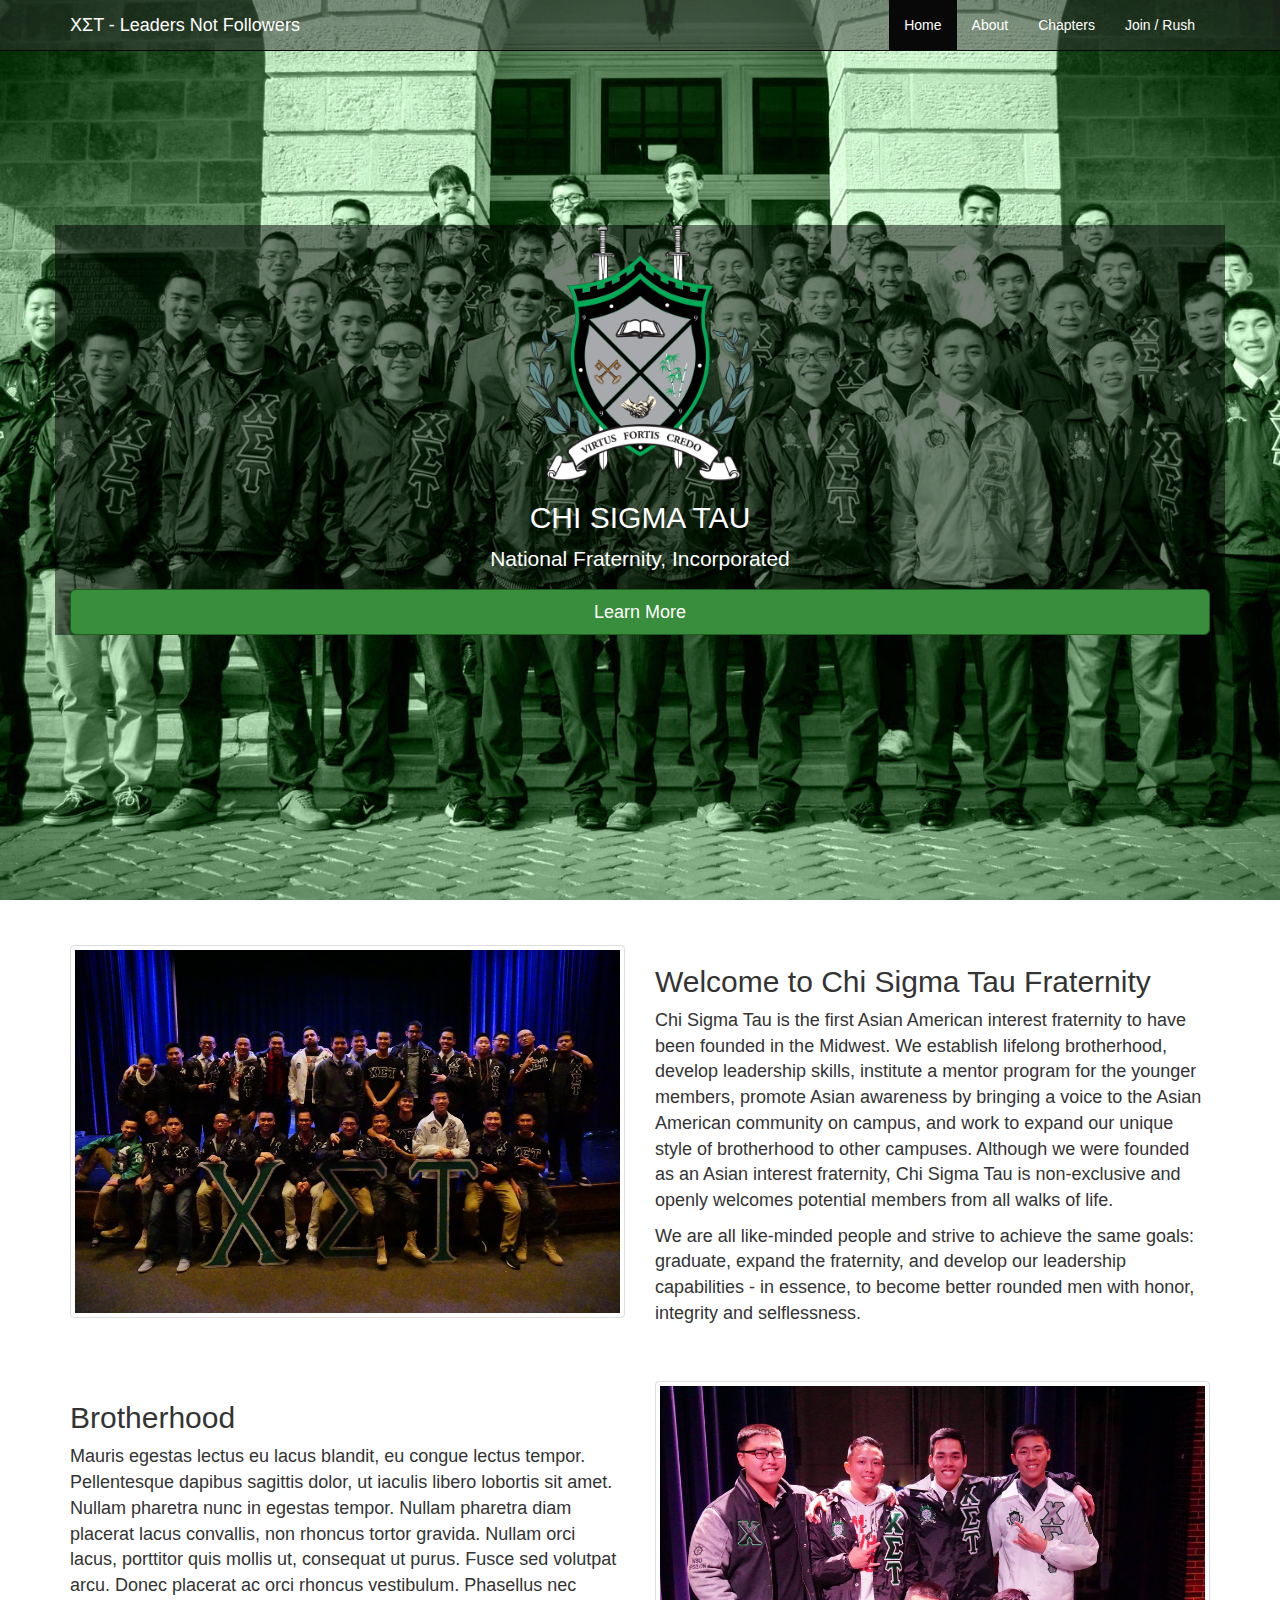
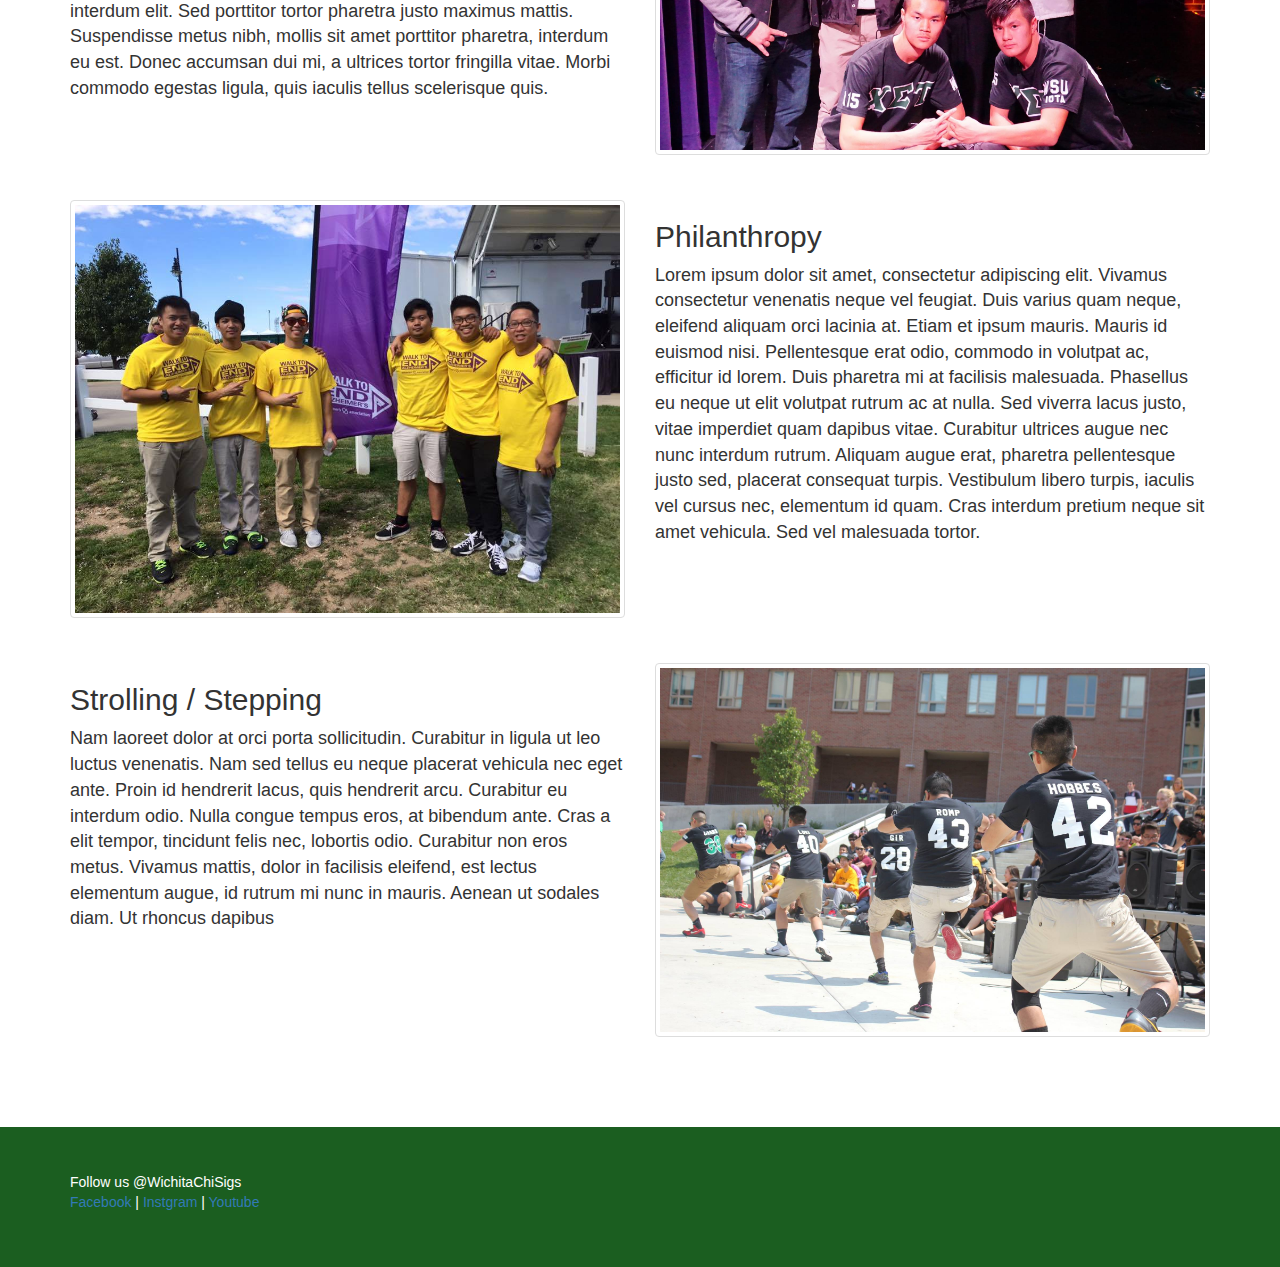
<file: index.html>
<!DOCTYPE html>
<html>
<head>
    <meta charset="utf-8">
    <meta http-equiv="x-ua-compatible" content="IE=edge">
    <meta name="viewport" content="width=device-width, initial-scale=1, maximum-scale=1, user-scalable=no">

    <meta name="description" content="">
    <meta name="author" content="">
    <link rel="manifest" href="manifest.json">
    <meta name="mobile-web-app-capable" content="yes">
    <link rel="icon" href="/favicon.png">

    <title>XΣT - Wichita State</title>
    <link rel="stylesheet" href="https://maxcdn.bootstrapcdn.com/bootstrap/3.3.6/css/bootstrap.min.css">
    <link rel="stylesheet" href="/assets/css/style.css">
</head>
<body>

<!--<nav class="navbar navbar-inverse navbar-static-top" data-spy="affix" data-offset-top="500">-->
<nav class="navbar navbar-inverse navbar-static-top" id="nav">
    <div class="container">
        <div class="navbar-header">
            <button type="button" class="navbar-toggle collapsed" data-toggle="collapse" data-target="#navbar" aria-expanded="false" aria-controls="navbar">
                <span class="sr-only">Toggle navigation</span>
                <span class="icon-bar"></span>
                <span class="icon-bar"></span>
                <span class="icon-bar"></span>
            </button>
            <a class="navbar-brand" href="/">XΣT - Leaders Not Followers</a>
        </div>
        <div id="navbar" class="collapse navbar-collapse navbar-right">
            <ul class="nav navbar-nav">
                <li class="active"><a href="/">Home</a></li>
                <li><a href="/about.html">About</a></li>
                <li><a href="/about.html#chapters">Chapters</a></li>
                <li><a href="/rush.html">Join / Rush</a></li>
            </ul>
        </div>
    </div>
</nav>

<div class="jumbotron home-main" id="home-main">
    <div class="home-main-center">
        <div class="container home-main-container">
            <img class="home-main-crest" src="/assets/images/crest.png">
            <h2>CHI SIGMA TAU</h2>
            <p>National Fraternity, Incorporated</p>
            <a href="/about.html" class="btn btn-block btn-lg btn-success btn-green">Learn More</a>
        </div>
    </div>
</div>


<div class="container home-content">
    <div class="row" id="home-content-1">
        <!--Welcome-->
        <div class="col-xs-12 col-md-6 col-md-push-6">
            <h2>Welcome to Chi Sigma Tau Fraternity</h2>
            <p>Chi Sigma Tau is the first Asian American interest fraternity to have been founded in the Midwest. We
                establish lifelong brotherhood, develop leadership skills, institute a mentor program for the younger
                members, promote Asian awareness by bringing a voice to the Asian American community on campus, and work
                to expand our unique style of brotherhood to other campuses. Although we were founded as an Asian
                interest fraternity, Chi Sigma Tau is non-exclusive and openly welcomes potential members from all walks
                of life.</p>
            <p>We are all like-minded people and strive to achieve the same goals: graduate, expand the fraternity, and
                develop our leadership capabilities - in essence, to become better rounded men with honor, integrity and
                selflessness.</p>
        </div>
        <div class="col-xs-12 col-md-6 col-md-pull-6">
            <img class="img-responsive img-thumbnail" src="/assets/images/image01.jpg">
        </div>
    </div>
    <div class="row" id="home-content-2">
        <!--Brotherhood-->
        <div class="col-xs-12 col-md-6">
            <h2>Brotherhood</h2>
            <p>
                Mauris egestas lectus eu lacus blandit, eu congue lectus tempor. Pellentesque dapibus sagittis dolor, ut
                iaculis libero lobortis sit amet. Nullam pharetra nunc in egestas tempor. Nullam pharetra diam placerat
                lacus convallis, non rhoncus tortor gravida. Nullam orci lacus, porttitor quis mollis ut, consequat ut
                purus. Fusce sed volutpat arcu. Donec placerat ac orci rhoncus vestibulum. Phasellus nec interdum elit.
                Sed porttitor tortor pharetra justo maximus mattis. Suspendisse metus nibh, mollis sit amet porttitor
                pharetra, interdum eu est. Donec accumsan dui mi, a ultrices tortor fringilla vitae. Morbi commodo
                egestas ligula, quis iaculis tellus scelerisque quis.
            </p>
        </div>
        <div class="col-xs-12 col-md-6">
            <img class="img-responsive img-thumbnail" src="/assets/images/image02.jpg">
        </div>
    </div>
    <div class="row" id="home-content-3">
        <!--Philanthropy-->
        <div class="col-xs-12 col-md-6 col-md-push-6">
            <h2>Philanthropy</h2>
            <p>Lorem ipsum dolor sit amet, consectetur adipiscing elit. Vivamus consectetur venenatis neque vel feugiat.
                Duis varius quam neque, eleifend aliquam orci lacinia at. Etiam et ipsum mauris. Mauris id euismod nisi.
                Pellentesque erat odio, commodo in volutpat ac, efficitur id lorem. Duis pharetra mi at facilisis
                malesuada. Phasellus eu neque ut elit volutpat rutrum ac at nulla. Sed viverra lacus justo, vitae
                imperdiet quam dapibus vitae. Curabitur ultrices augue nec nunc interdum rutrum. Aliquam augue erat,
                pharetra pellentesque justo sed, placerat consequat turpis. Vestibulum libero turpis, iaculis vel cursus
                nec, elementum id quam. Cras interdum pretium neque sit amet vehicula. Sed vel malesuada tortor.</p>
        </div>
        <div class="col-xs-12 col-md-6 col-md-pull-6">
            <img class="img-responsive img-thumbnail" src="/assets/images/image03.jpg">
        </div>
    </div>
    <div class="row" id="home-content-4">
        <!--Strolling / Step-->
        <div class="col-xs-12 col-md-6">
            <h2>Strolling / Stepping</h2>
            <p>Nam laoreet dolor at orci porta sollicitudin. Curabitur in ligula ut leo luctus venenatis. Nam sed
                tellus eu neque placerat vehicula nec eget ante. Proin id hendrerit lacus, quis hendrerit arcu.
                Curabitur eu interdum odio. Nulla congue tempus eros, at bibendum ante. Cras a elit tempor, tincidunt
                felis nec, lobortis odio. Curabitur non eros metus. Vivamus mattis, dolor in facilisis eleifend, est
                lectus elementum augue, id rutrum mi nunc in mauris. Aenean ut sodales diam. Ut rhoncus dapibus
            </p>
        </div>
        <div class="col-xs-12 col-md-6">
            <img class="img-responsive img-thumbnail" src="/assets/images/image04.jpg">
        </div>
    </div>
</div>
<div class="footer">
    <div class="container">
        <p>
        Follow us @WichitaChiSigs<br />
        <a href="https://www.facebook.com/wichitachisigs" target="_blank">Facebook</a> |
        <a href="https://www.instagram.com/wichitachisigs/" target="_blank">Instgram</a> |
        <a href="https://www.youtube.com/channel/UCK3AIk65nLzqud34vdMKmAA" target="_blank">Youtube</a>
        </p>
    </div>
</div>
<!-- Javascript -->

<script src="https://ajax.googleapis.com/ajax/libs/jquery/1.11.3/jquery.min.js"></script>
<script src="https://maxcdn.bootstrapcdn.com/bootstrap/3.3.6/js/bootstrap.min.js"></script>
<script>
    $("#nav").affix({
        offset: {
            top: $("#home-main").outerHeight(true) - $("#nav").outerHeight(true),
            bottom: 0
        }
    });
</script>
</body>
</html>
</file>
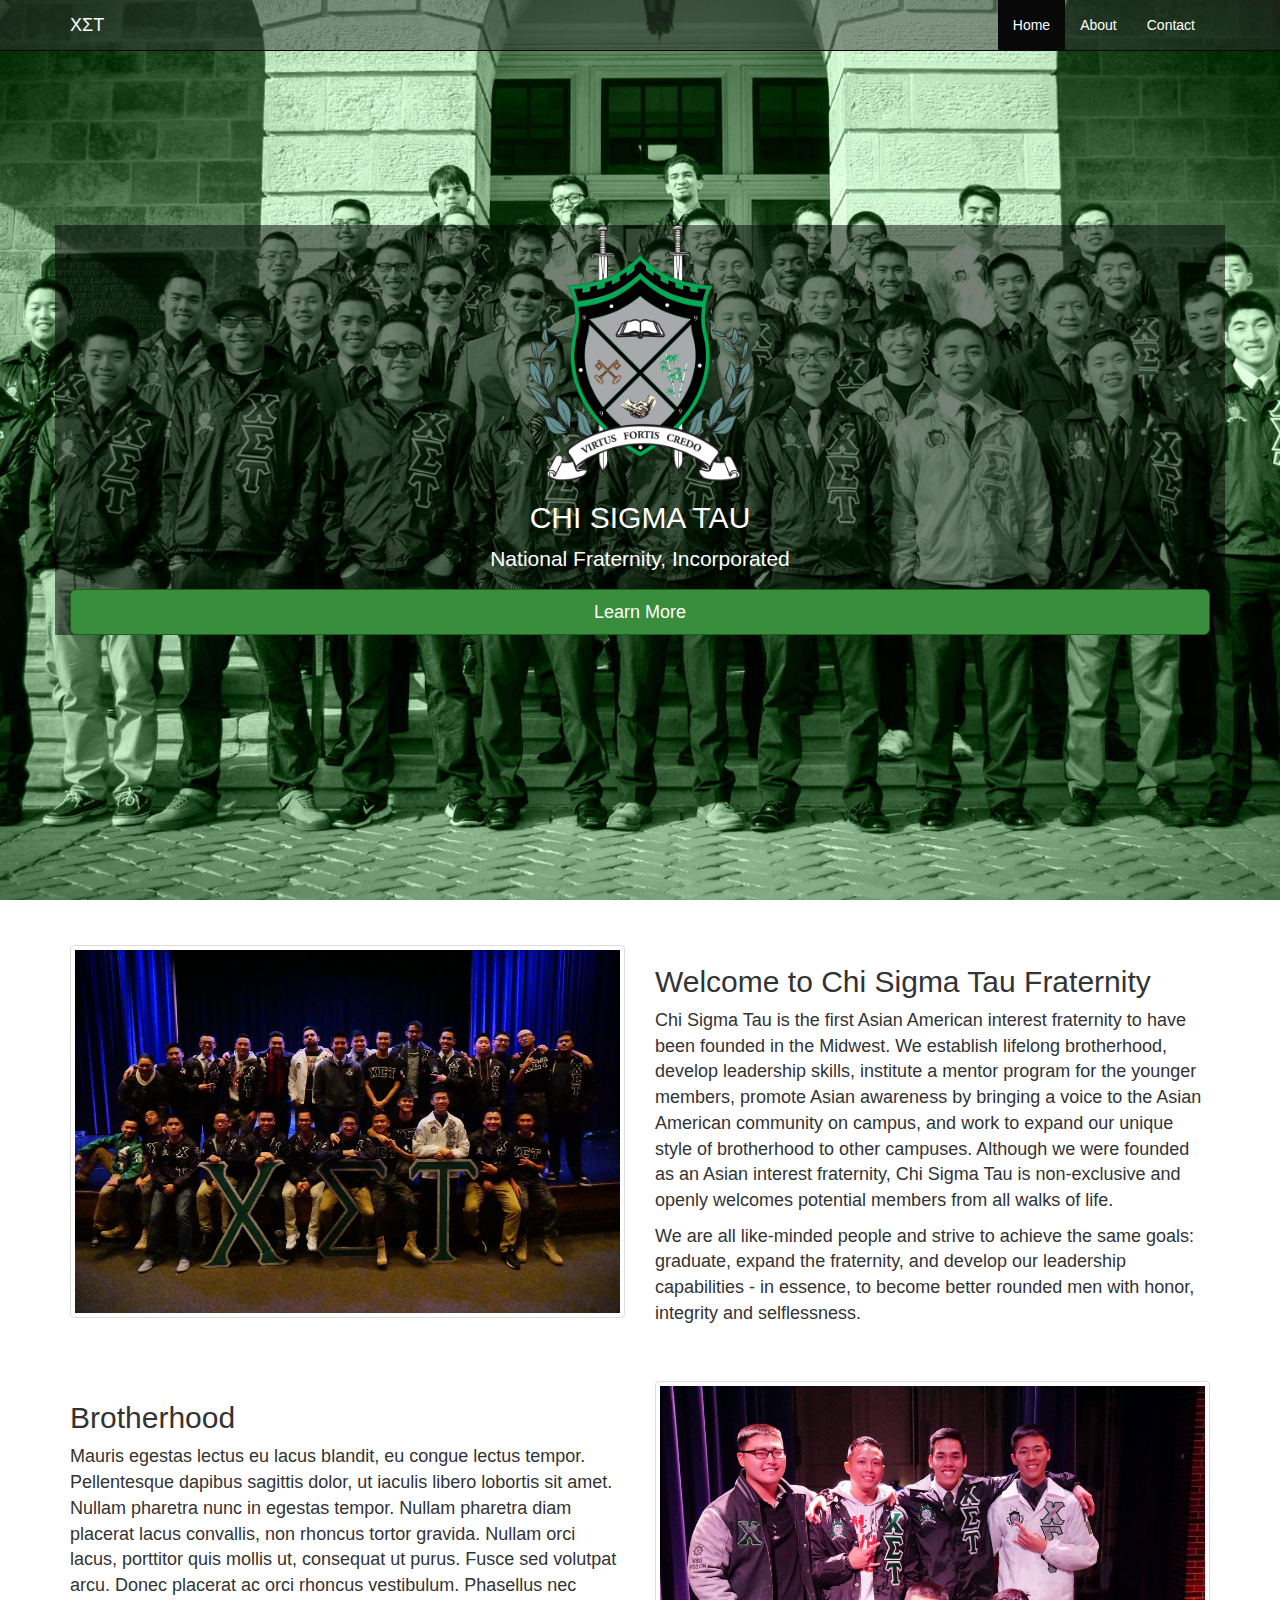
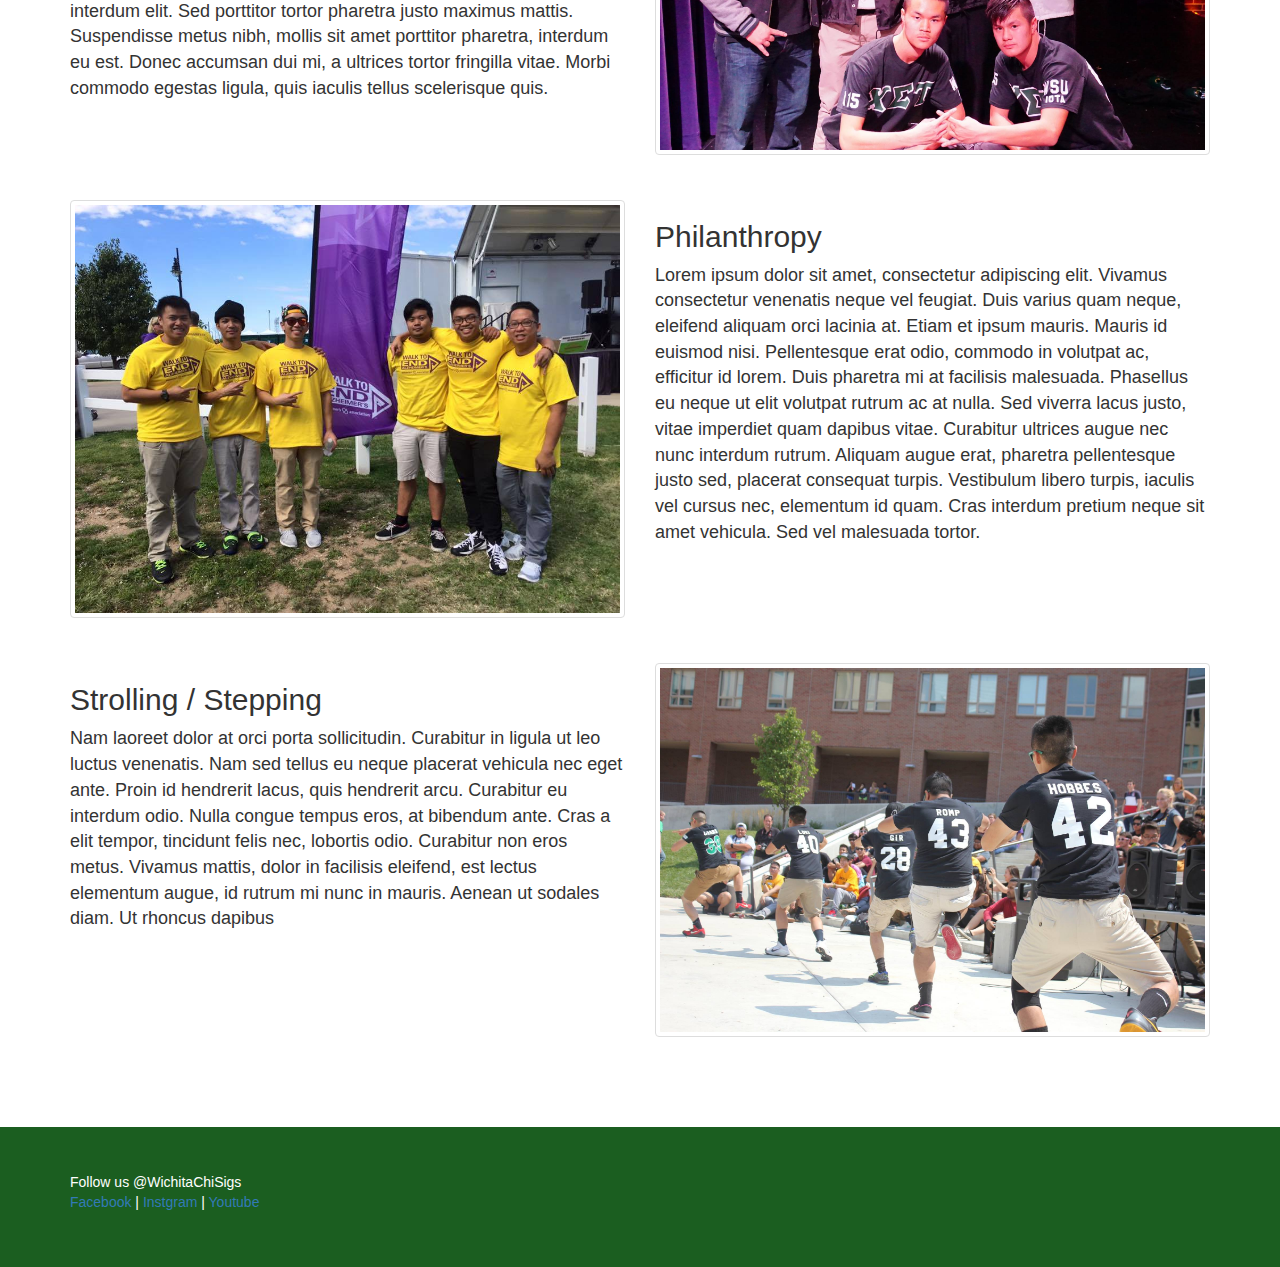
<file: public/index.html>
<!DOCTYPE html>
<html>
<head>
    <meta charset="utf-8">
    <meta http-equiv="x-ua-compatible" content="IE=edge">
    <meta name="viewport" content="width=device-width, initial-scale=1, maximum-scale=1, user-scalable=no">

    <meta name="description" content="">
    <meta name="author" content="">
    <link rel="icon" href="/favicon.png">

    <title>XΣT - Wichita State</title>
    <link rel="stylesheet" href="https://maxcdn.bootstrapcdn.com/bootstrap/3.3.6/css/bootstrap.min.css">
    <!--<link rel="stylesheet" href="https://maxcdn.bootstrapcdn.com/bootstrap/3.3.6/css/bootstrap-theme.min.css">-->
    <link rel="stylesheet" href="/assets/css/style.css">
</head>
<body>

<!--<nav class="navbar navbar-inverse navbar-static-top" data-spy="affix" data-offset-top="500">-->
<nav class="navbar navbar-inverse navbar-static-top" id="nav">
    <div class="container">
        <div class="navbar-header">
            <button type="button" class="navbar-toggle collapsed" data-toggle="collapse" data-target="#navbar" aria-expanded="false" aria-controls="navbar">
                <span class="sr-only">Toggle navigation</span>
                <span class="icon-bar"></span>
                <span class="icon-bar"></span>
                <span class="icon-bar"></span>
            </button>
            <a class="navbar-brand" href="/">XΣT</a>
        </div>
        <div id="navbar" class="collapse navbar-collapse navbar-right">
            <ul class="nav navbar-nav">
                <li class="active"><a href="/">Home</a></li>
                <li><a href="/about.html">About</a></li>
                <li><a href="/contact.html">Contact</a></li>
            </ul>
        </div>
    </div>
</nav>

<div class="jumbotron home-main" id="home-main">
    <div class="home-main-center">
        <div class="container home-main-container">
            <img class="home-main-crest" src="/assets/images/crest.png">
            <h2>CHI SIGMA TAU</h2>
            <p>National Fraternity, Incorporated</p>
            <button type="button" class="btn btn-block btn-lg btn-green">Learn More</button>
        </div>
    </div>
</div>


<div class="container home-content">
    <div class="row" id="home-content-1">
        <!--Welcome-->
        <div class="col-xs-12 col-md-6 col-md-push-6">
            <h2>Welcome to Chi Sigma Tau Fraternity</h2>
            <p>Chi Sigma Tau is the first Asian American interest fraternity to have been founded in the Midwest. We
                establish lifelong brotherhood, develop leadership skills, institute a mentor program for the younger
                members, promote Asian awareness by bringing a voice to the Asian American community on campus, and work
                to expand our unique style of brotherhood to other campuses. Although we were founded as an Asian
                interest fraternity, Chi Sigma Tau is non-exclusive and openly welcomes potential members from all walks
                of life.</p>
            <p>We are all like-minded people and strive to achieve the same goals: graduate, expand the fraternity, and
                develop our leadership capabilities - in essence, to become better rounded men with honor, integrity and
                selflessness.</p>
        </div>
        <div class="col-xs-12 col-md-6 col-md-pull-6">
            <img class="img-responsive img-thumbnail" src="/assets/images/image01.jpg">
        </div>
    </div>
    <div class="row" id="home-content-2">
        <!--Brotherhood-->
        <div class="col-xs-12 col-md-6">
            <h2>Brotherhood</h2>
            <p>
                Mauris egestas lectus eu lacus blandit, eu congue lectus tempor. Pellentesque dapibus sagittis dolor, ut
                iaculis libero lobortis sit amet. Nullam pharetra nunc in egestas tempor. Nullam pharetra diam placerat
                lacus convallis, non rhoncus tortor gravida. Nullam orci lacus, porttitor quis mollis ut, consequat ut
                purus. Fusce sed volutpat arcu. Donec placerat ac orci rhoncus vestibulum. Phasellus nec interdum elit.
                Sed porttitor tortor pharetra justo maximus mattis. Suspendisse metus nibh, mollis sit amet porttitor
                pharetra, interdum eu est. Donec accumsan dui mi, a ultrices tortor fringilla vitae. Morbi commodo
                egestas ligula, quis iaculis tellus scelerisque quis.
            </p>
        </div>
        <div class="col-xs-12 col-md-6">
            <img class="img-responsive img-thumbnail" src="/assets/images/image02.jpg">
        </div>
    </div>
    <div class="row" id="home-content-3">
        <!--Philanthropy-->
        <div class="col-xs-12 col-md-6 col-md-push-6">
            <h2>Philanthropy</h2>
            <p>Lorem ipsum dolor sit amet, consectetur adipiscing elit. Vivamus consectetur venenatis neque vel feugiat.
                Duis varius quam neque, eleifend aliquam orci lacinia at. Etiam et ipsum mauris. Mauris id euismod nisi.
                Pellentesque erat odio, commodo in volutpat ac, efficitur id lorem. Duis pharetra mi at facilisis
                malesuada. Phasellus eu neque ut elit volutpat rutrum ac at nulla. Sed viverra lacus justo, vitae
                imperdiet quam dapibus vitae. Curabitur ultrices augue nec nunc interdum rutrum. Aliquam augue erat,
                pharetra pellentesque justo sed, placerat consequat turpis. Vestibulum libero turpis, iaculis vel cursus
                nec, elementum id quam. Cras interdum pretium neque sit amet vehicula. Sed vel malesuada tortor.</p>
        </div>
        <div class="col-xs-12 col-md-6 col-md-pull-6">
            <img class="img-responsive img-thumbnail" src="/assets/images/image03.jpg">
        </div>
    </div>
    <div class="row" id="home-content-4">
        <!--Strolling / Step-->
        <div class="col-xs-12 col-md-6">
            <h2>Strolling / Stepping</h2>
            <p>Nam laoreet dolor at orci porta sollicitudin. Curabitur in ligula ut leo luctus venenatis. Nam sed
                tellus eu neque placerat vehicula nec eget ante. Proin id hendrerit lacus, quis hendrerit arcu.
                Curabitur eu interdum odio. Nulla congue tempus eros, at bibendum ante. Cras a elit tempor, tincidunt
                felis nec, lobortis odio. Curabitur non eros metus. Vivamus mattis, dolor in facilisis eleifend, est
                lectus elementum augue, id rutrum mi nunc in mauris. Aenean ut sodales diam. Ut rhoncus dapibus
            </p>
        </div>
        <div class="col-xs-12 col-md-6">
            <img class="img-responsive img-thumbnail" src="/assets/images/image04.jpg">
        </div>
    </div>
</div>
<div class="footer">
    <div class="container">
        <p>
        Follow us @WichitaChiSigs<br />
        <a href="https://www.facebook.com/wichitachisigs" target="_blank">Facebook</a> |
        <a href="https://www.instagram.com/wichitachisigs/" target="_blank">Instgram</a> |
        <a href="https://www.youtube.com/channel/UCK3AIk65nLzqud34vdMKmAA" target="_blank">Youtube</a>
        </p>
    </div>
</div>
<!-- Javascript -->

<script src="https://ajax.googleapis.com/ajax/libs/jquery/1.11.3/jquery.min.js"></script>
<script src="https://maxcdn.bootstrapcdn.com/bootstrap/3.3.6/js/bootstrap.min.js"></script>
<script>
    $("#nav").affix({
        offset: {
            top: $("#home-main").outerHeight(true) - $("#nav").outerHeight(true),
            bottom: 0
        }
    });
</script>
</body>
</html>
</file>
<file: assets/css/style.css>
/* Palette generated by Material Palette - materialpalette.com/green/blue-grey */
.navbar-nav, .navbar-inverse .navbar-brand, .navbar-inverse .navbar-nav > li > a {
  color: #FFFFFF; }

.navbar {
  margin-bottom: 50px; }

.navbar.affix-top {
  position: absolute;
  top: 0;
  width: 100%;
  background: rgba(50, 50, 50, 0.5);
  margin-bottom: -50px; }

.navbar.affix {
  position: fixed;
  top: 0;
  width: 100%; }

.navbar-header > a > img {
  max-height: 20px;
  max-width: 20px; }

.btn-green {
  background-color: #388E3C;
  border-color: #1B5E20; }

.footer {
  margin-top: 5vh;
  background-color: #1B5E20;
  color: #FFFFFF;
  padding: 5vh 0; }

.container-top {
  margin-top: 50px; }

.anchor {
  position: relative;
  width: 0px;
  height: 0px;
  margin-top: -50px;
  display: block; }

.about-content > .row > div {
  margin-bottom: 5vh; }

.about-crest {
  margin: auto;
  max-width: 256px;
  max-height: 256px;
  margin-bottom: 1vh; }

.home-main {
  background-image: url("/assets/images/home-background.jpg");
  background-position: center center;
  background-size: cover;
  height: 100vh;
  min-height: 500px;
  margin-bottom: 5vh;
  padding: 0; }
  .home-main > h2 {
    font-weight: bolder; }

.home-main-center {
  display: inline-block;
  position: absolute;
  height: 50%;
  width: 100%;
  top: 0;
  bottom: 0;
  margin: auto;
  min-height: 400px; }

.home-main-container {
  background: rgba(0, 0, 0, 0.5);
  color: #FFFFFF;
  font-size: large;
  font-weight: bold;
  text-align: center; }

.home-main-crest {
  max-height: 256px;
  max-width: 256px; }

.home-content > .row > div {
  margin-bottom: 5vh; }
.home-content > .row > .col-xs-12 > p {
  font-size: large; }

/*# sourceMappingURL=style.css.map */
</file>
